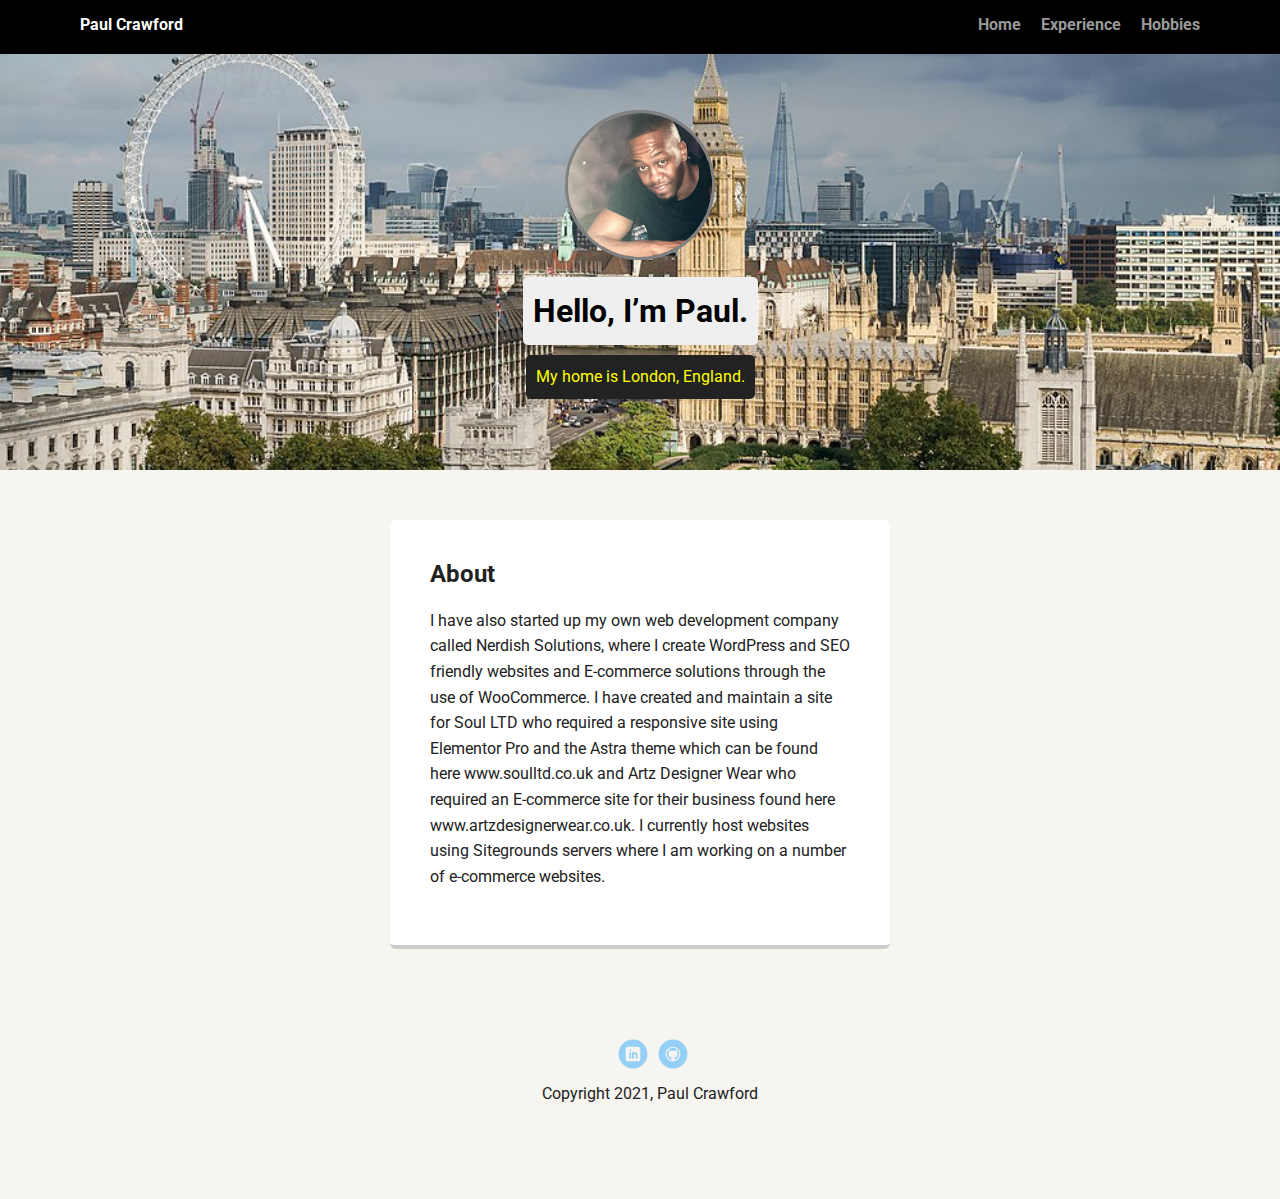
<file: index.html>
<!doctype html>
<html lang="en">

<head>
  <meta charset="utf-8">
  <title>Paul Crawford's Profile</title>
  <meta name="viewport" content="width=device-width, initial-scale=1.0">
  <link rel="stylesheet" href="styles.css">
  <link href="https://fonts.googleapis.com/css?family=Muli%7CRoboto:400,300,500,700,900" rel="stylesheet">
</head>

<body>

  <nav class="main-nav">
    <ul class="nav">
      <li class="name">Paul Crawford</li>
      <li><a href="index.html">Home</a></li>
      <li><a href="experience.html">Experience</a></li>
      <li><a href="hobbies.html"> Hobbies</a></li>
    </ul>
  </nav>

  <header>
    <img src="images/paul.jfif" alt="Picture of Paul Crawford" class="profile-image">
    <h1 class="tag name">Hello, I’m Paul.</h1>
    <p class="tag location">My home is London, England.</p>
  </header>

  <main class="flex">
    <section class="card">
      <h2>About</h2>
      <p>I have also started up my own web development company called Nerdish Solutions,
        where I create WordPress and SEO friendly websites and E-commerce solutions through the use of WooCommerce.
        I have created and maintain a site for Soul LTD who required a responsive site using
        Elementor Pro and the Astra theme which can be found here www.soulltd.co.uk and Artz Designer Wear
        who required an E-commerce site for their business found here www.artzdesignerwear.co.uk.
        I currently host websites using Sitegrounds servers where I am working on a number of e-commerce websites.
      </p>
    </section>



  </main>
  <footer>
    <ul>
      <li><a href="https://www.linkedin.com/in/paul-crawford-b2000b96/" class="social linkedin">LinkedIn</a></li>
      <li><a href="https://github.com/pac1987" class="social github">Github</a></li>
    </ul>
    <p class="copyright">Copyright 2021, Paul Crawford</p>
  </footer>
</body>

</html>
</file>
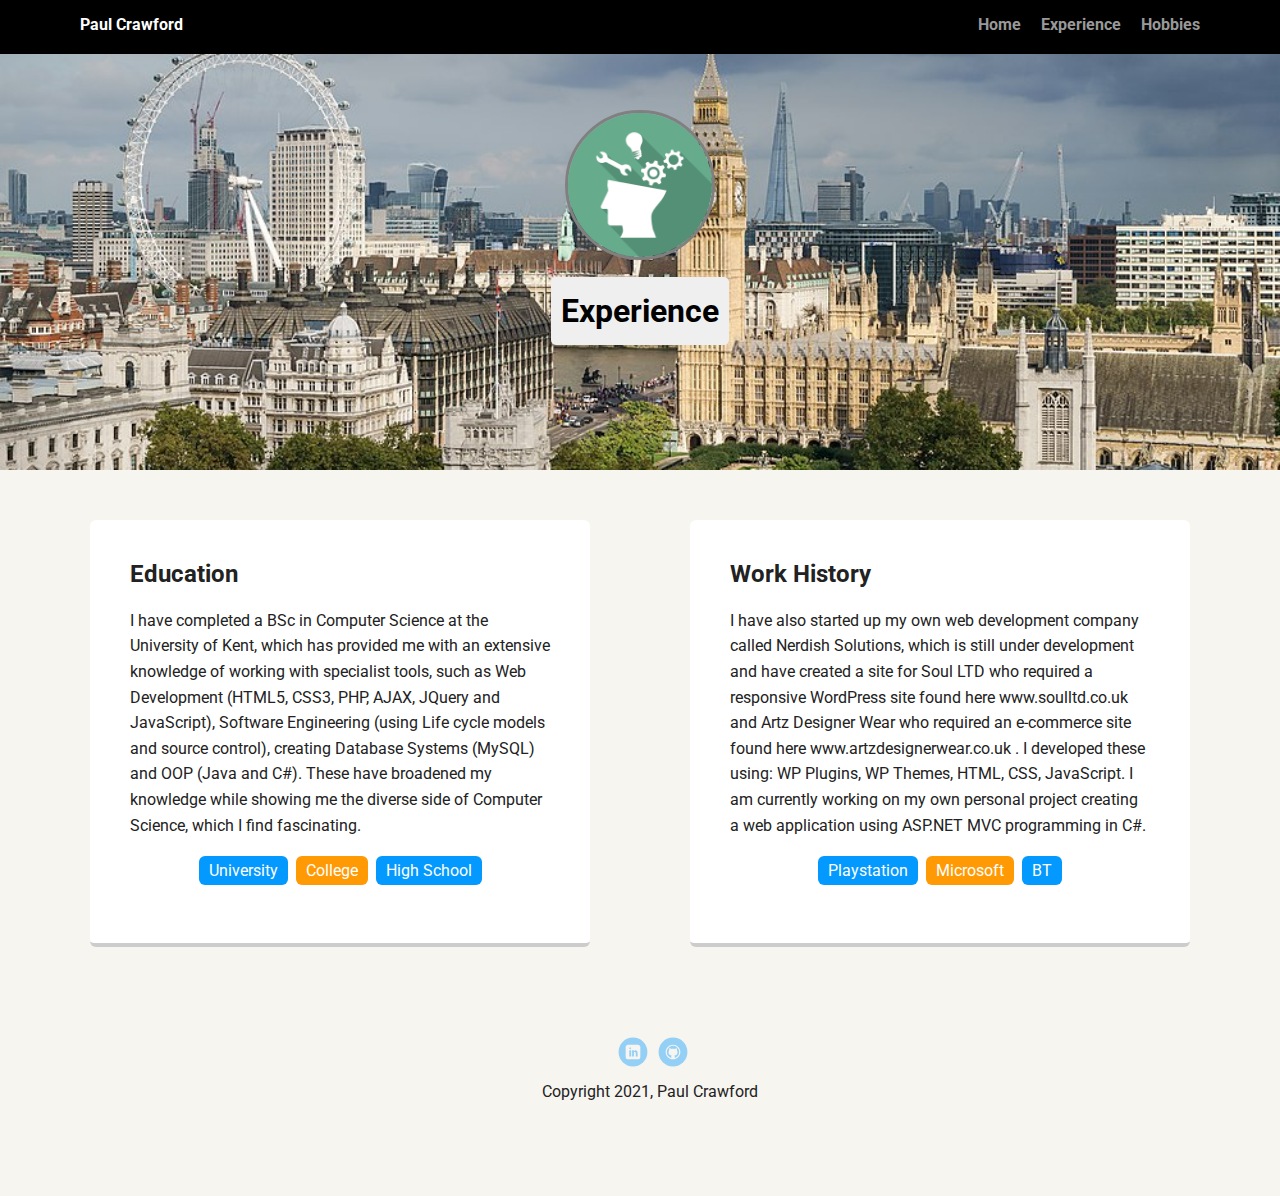
<file: experience.html>
<!doctype html>
<html lang="en">

<head>
    <meta charset="utf-8">
    <title>Paul Crawford's Profile</title>
    <meta name="viewport" content="width=device-width, initial-scale=1.0">
    <link rel="stylesheet" href="styles.css">
    <link href="https://fonts.googleapis.com/css?family=Muli%7CRoboto:400,300,500,700,900" rel="stylesheet">
</head>

<body>

    <nav class="main-nav">
        <ul class="nav">
            <li class="name">Paul Crawford</li>
            <li><a href="index.html">Home</a></li>
            <li><a href="experience.html">Experience</a></li>
            <li><a href="hobbies.html"> Hobbies</a></li>
        </ul>
    </nav>


    <header>
        <img src="images/experience.png" alt="Picture of Paul Crawford" class="profile-image">
        <h1 class="tag name">Experience</h1>
    </header>


    <main class="flex">
        <section class="card">
            <h2>Education</h2>
            <p>I have completed a BSc in Computer Science at the University of Kent,
                which has provided me with an extensive knowledge of working with specialist tools,
                such as Web Development (HTML5, CSS3, PHP, AJAX, JQuery and JavaScript),
                Software Engineering (using Life cycle models and source control),
                creating Database Systems (MySQL) and OOP (Java and C#).
                These have broadened my knowledge while showing me the diverse side of Computer Science, which I find
                fascinating.
            </p>
            <ul class="skills">
                <li>University</li>
                <li>College</li>
                <li>High School</li>
            </ul>
        </section>

        <section class="card">
            <h2>Work History</h2>
            <p>I have also started up my own web development company called Nerdish Solutions, which is still
                under
                development
                and have created a site for Soul LTD who required a responsive WordPress site found here
                www.soulltd.co.uk and
                Artz Designer Wear who required an e-commerce site found here www.artzdesignerwear.co.uk . I
                developed
                these
                using: WP Plugins, WP Themes, HTML, CSS, JavaScript. I am currently working on my own personal
                project
                creating a web application using ASP.NET MVC programming in C#.
            </p>
            <ul class="skills">
                <li>Playstation</li>
                <li>Microsoft</li>
                <li>BT</li>
            </ul>
        </section>

    </main>


    <footer>
        <ul>
            <li><a href="https://www.linkedin.com/in/paul-crawford-b2000b96/" class="social linkedin">LinkedIn</a></li>
            <li><a href="https://github.com/pac1987" class="social github">Github</a></li>
        </ul>
        <p class="copyright">Copyright 2021, Paul Crawford</p>
    </footer>
</body>

</html>
</file>
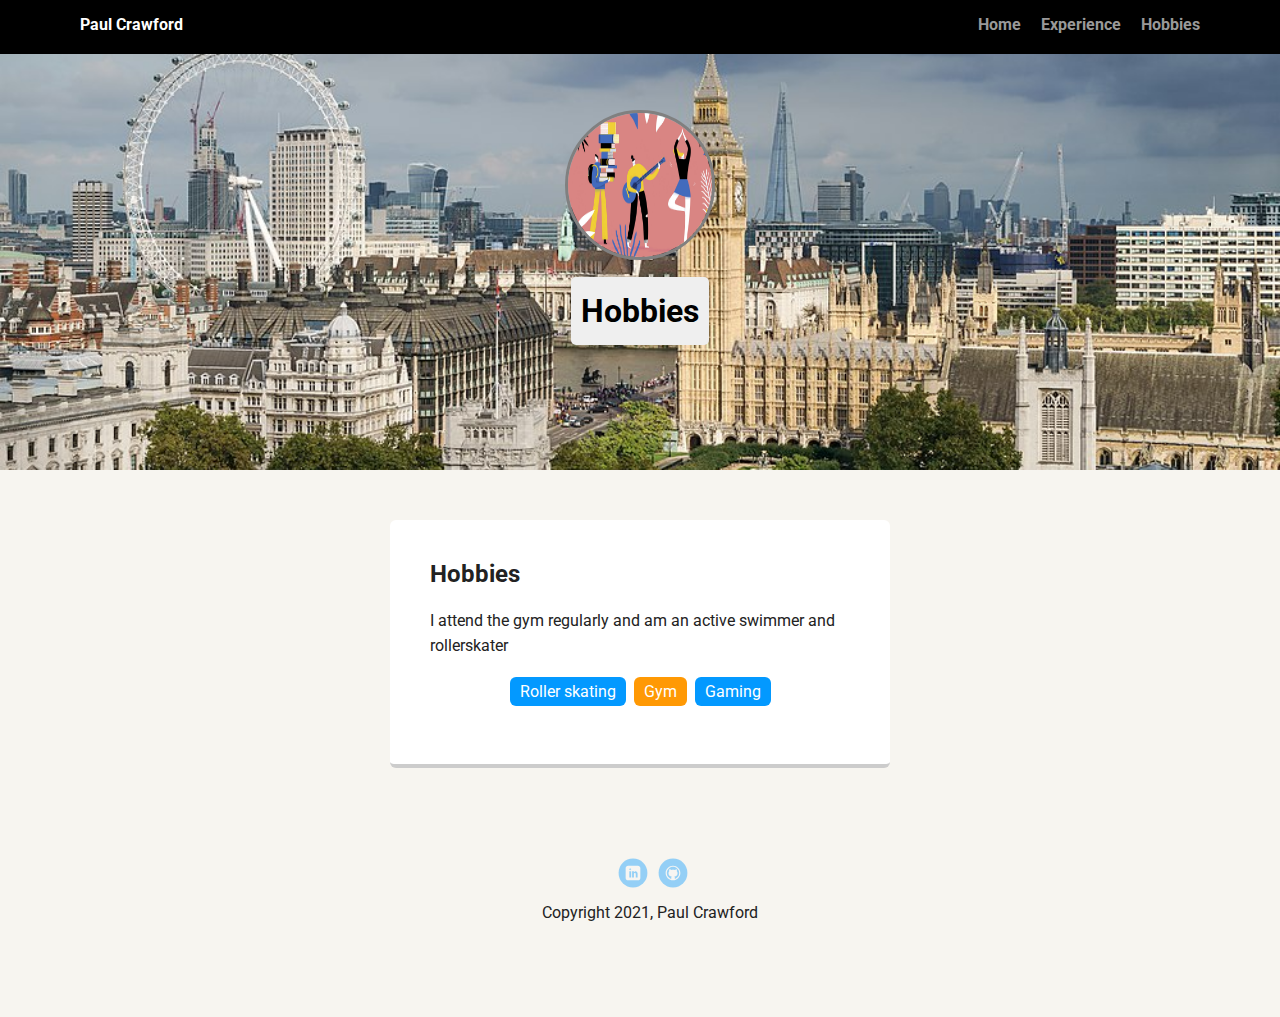
<file: hobbies.html>
<!doctype html>
<html lang="en">

<head>
    <meta charset="utf-8">
    <title>Paul Crawford's Profile</title>
    <meta name="viewport" content="width=device-width, initial-scale=1.0">
    <link rel="stylesheet" href="styles.css">
    <link href="https://fonts.googleapis.com/css?family=Muli%7CRoboto:400,300,500,700,900" rel="stylesheet">
</head>

<body>

    <nav class="main-nav">
        <ul class="nav">
            <li class="name">Paul Crawford</li>
            <li><a href="index.html">Home</a></li>
            <li><a href="experience.html">Experience</a></li>
            <li><a href="hobbies.html"> Hobbies</a></li>
        </ul>
    </nav>

    <header>
        <img src="images/hobbies.jpg" alt="Picture of Paul Crawford" class="profile-image">
        <h1 class="tag name">Hobbies</h1>
    </header>



    <main class="flex">
        <section class="card">
            <h2>Hobbies</h2>
            <p>I attend the gym regularly and am an active swimmer and rollerskater</p>
            <ul class="skills">
                <li>Roller skating</li>
                <li>Gym</li>
                <li>Gaming</li>
            </ul>
        </section>
    </main>




    <footer>
        <ul>
            <li><a href="https://www.linkedin.com/in/paul-crawford-b2000b96/" class="social linkedin">LinkedIn</a></li>
            <li><a href="https://github.com/pac1987" class="social github">Github</a></li>
        </ul>
        <p class="copyright">Copyright 2021, Paul Crawford</p>
    </footer>
</body>

</html>
</file>
<file: styles.css>
/* Global Layout Set-up */
* { 
  box-sizing: border-box;
}
  
body {
  margin: 0;
  padding: 0;
  text-align: center;
  font-family: 'Roboto', sans-serif;
  color: #222;
  background: #f7f5f0;
}
/* Link Styles */

a {
  text-decoration: none;
  color: #999;
}
a:hover {
  color: #6633ff;
}

/* Section Styles */

.main-nav {
  width: 100%;
  background: black;
  min-height: 30px;
  padding: 10px;
  position: fixed;
  text-align: center;
}
.nav {
  display: flex;
  justify-content: space-around;
  font-weight: 700;
  list-style-type: none;
  margin: 0 auto;
  padding: 0;
}

.nav .name {
    display: block;
    margin-right: auto;
    color: white;
}
.nav li {
  padding: 5px 10px 10px 10px;
}
.nav a {
  transition: all .5s;
}
.nav a:hover {
  color: white
}

header {
  text-align: center;
  background: url('images/london.jpg') no-repeat top center ;
  background-size: cover;
  overflow: hidden;
  padding-top: 60px;
}
header {
  line-height: 1.5;
}
header .profile-image {
  margin-top: 50px;
  width: 150px;
  height: 150px;
  border-radius: 50%;
  border: 3px solid grey;
  transition: all .5s;
}
header .profile-image:hover {
  transform: scale(1.2) rotate(360deg);
}
.tag {
  background-color: #efefef;
  color: black;
  padding: 10px;
  border-radius: 5px;
  display: table;
  margin: 10px auto;
} 
.location {
  background-color: #222;
  color: yellow;
}
.card {
  margin: 30px;
  padding: 20px 40px 40px;
  max-width: 500px;
  text-align: left;
  background: #fff;
  border-bottom: 4px solid #ccc;
  border-radius: 6px;
  transition: all .5s;
}
.card:hover {
  border-color: #ff99ff;
}

ul.skills {
  padding: 0;
  text-align: center;
}

.skills li {
  border-radius: 6px;
  display: inline-block;
  background: #ff9904;
  color: white;
  padding: 5px 10px;
  margin: 2px;
}

.skills li:nth-child(odd) {
  background: #0399ff;
}

footer {
  width: 100%;
  min-height: 30px;
  padding: 20px 0 40px 20px;
}

footer .copyright {
  top: -8px;
  font-size: .75em;
}

footer ul {
  list-style-type: none;
  margin: 0;
  padding: 0;
}

footer ul li {
  display: inline-block;
}

a.social {
  display: inline-block;
  text-indent: -9999px;
  margin-left: 5px;
  width: 30px;
  height: 30px;
  background-size: 30px 30px;
  opacity: .4;
  transition: all .5s;
}
a.twitter {
  background-image: url(images/twitter.svg);
}
a.linkedin {
  background-image: url(images/linkedin.svg);
}
a.github {
  background-image: url(images/github.svg);
}
a.social:hover {
  opacity: 1;
}
.clearfix {
  clear: both;
}

/* Styles for larger screens */
@media screen and (min-width: 720px) {
  
  .flex {
      display: -ms-flexbox;      /* TWEENER - IE 10 */
      display: flex; 
      max-width: 1200px;
      -ms-flex-pack: distribute;
      justify-content: space-around;
      margin: 0 auto;
  }

  header {
    min-height: 470px;
  }

  .nav {
    max-width: 1200px;
    padding: 0 30px;
  }


  main {
    padding-top: 20px;
  }

  main p {
    line-height: 1.6em;
  }

  footer {
    font-size: 1.3em;
    max-width: 1200px;
    margin: 40px auto;
  }

}
</file>
